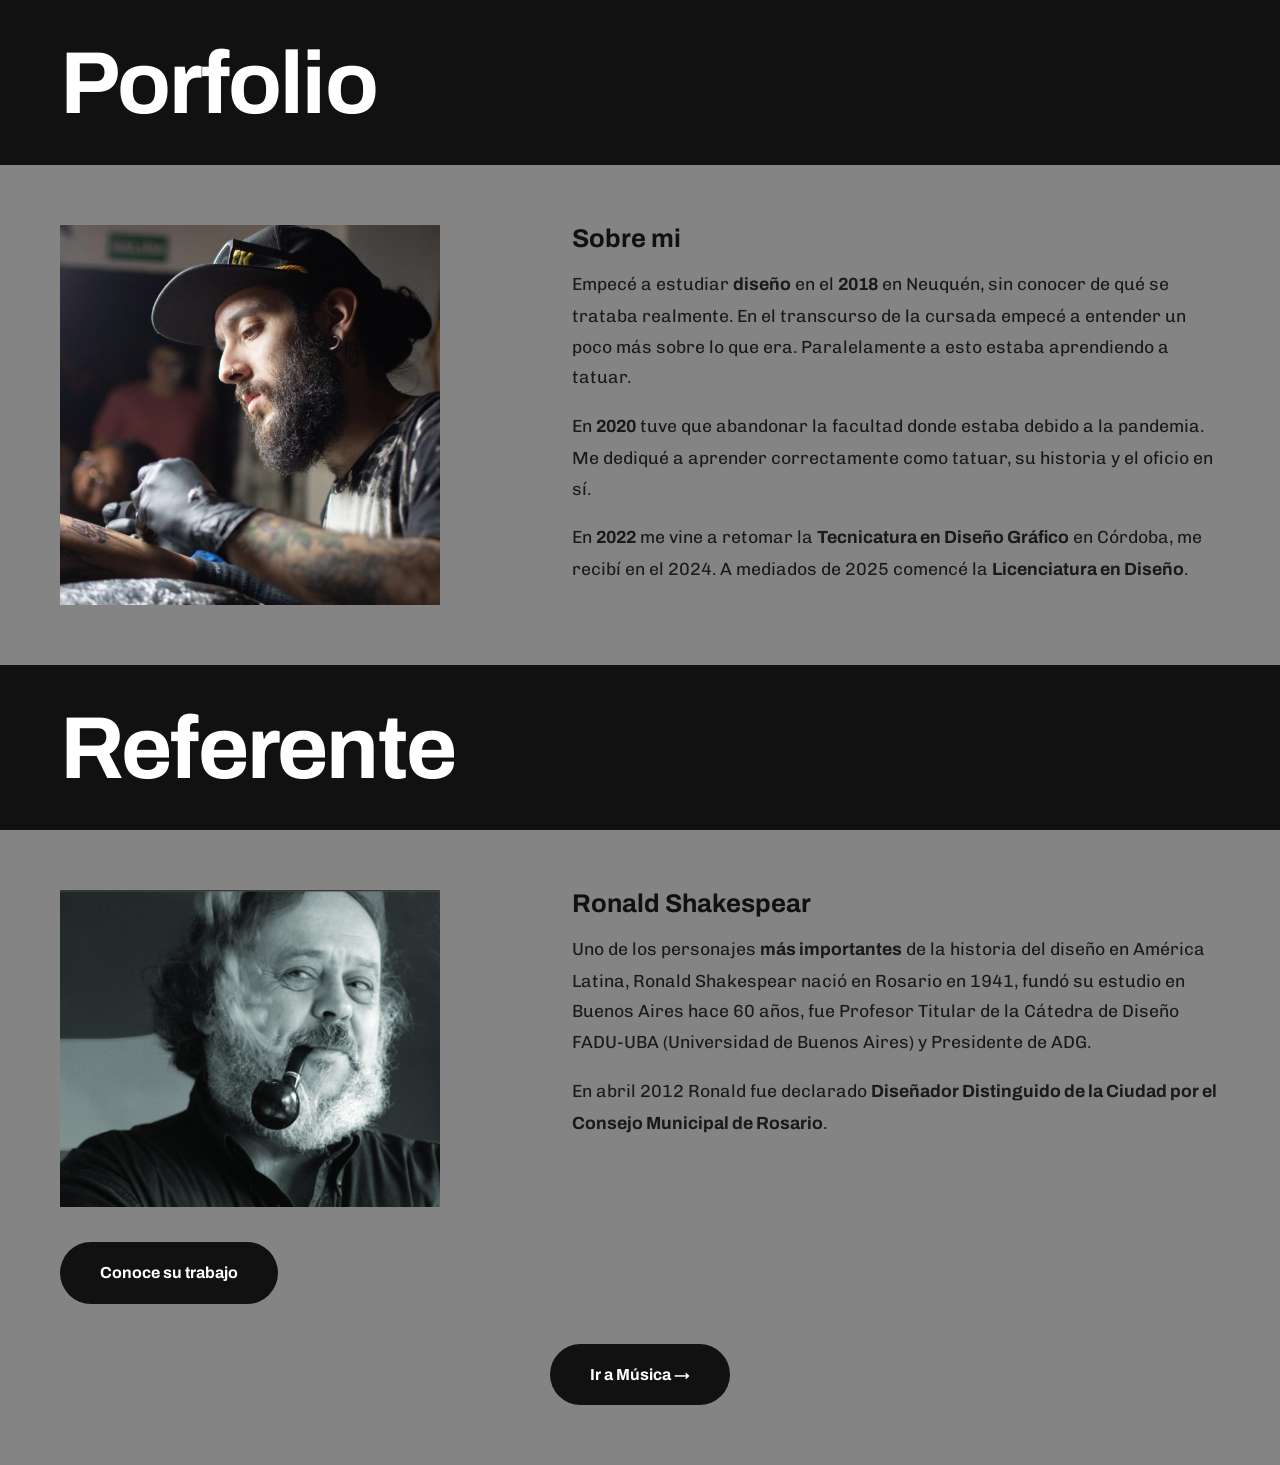
<file: index.html>
<!DOCTYPE html>
<html lang="es">
<head>
  <meta charset="UTF-8" />
  <meta name="viewport" content="width=device-width, initial-scale=1.0" />
  <title>Porfolio</title>
  <link rel="stylesheet" href="styles.css" />
</head>
<body>

  <!-- ===== SECCIÓN: PORFOLIO ===== -->
  <header class="page-header">
    <h1>Porfolio</h1>
  </header>

  <section class="content-section">
    <div class="card-layout">
      <!-- Foto -->
      <div class="card-photo">
        <img
          src="yo.jpeg"
          alt="Diseñador tatuando"
        />
      </div>

      <!-- Texto -->
      <div class="card-text">
        <h2>Sobre mi</h2>
        <p>
          Empecé a estudiar <strong>diseño</strong> en el <strong>2018</strong> en Neuquén, sin
          conocer de qué se trataba realmente. En el transcurso de la cursada empecé a entender
          un poco más sobre lo que era. Paralelamente a esto estaba aprendiendo a tatuar.
        </p>
        <p>
          En <strong>2020</strong> tuve que abandonar la facultad donde estaba debido a la pandemia.
          Me dediqué a aprender correctamente como tatuar, su historia y el oficio en sí.
        </p>
        <p>
          En <strong>2022</strong> me vine a retomar la <strong>Tecnicatura en Diseño Gráfico</strong>
          en Córdoba, me recibí en el 2024. A mediados de 2025 comencé la
          <strong>Licenciatura en Diseño</strong>.
        </p>
      </div>
    </div>
  </section>

  <!-- ===== SECCIÓN: REFERENTE ===== -->
  <header class="page-header">
    <h1>Referente</h1>
  </header>

  <section class="content-section">
    <div class="card-layout">
      <!-- Foto + Botón -->
      <div class="card-photo">
        <img
          src="ronald.png"
          alt="Ronald Shakespear"
        />
        <br />
        <a href="https://shakespearweb.com/porfolio/" target="_blank" class="btn">
          Conoce su trabajo
        </a>
      </div>

      <!-- Texto -->
      <div class="card-text">
        <h2>Ronald Shakespear</h2>
        <p>
          Uno de los personajes <strong>más importantes</strong> de la historia del diseño en
          América Latina, Ronald Shakespear nació en Rosario en 1941, fundó su estudio en Buenos
          Aires hace 60 años, fue Profesor Titular de la Cátedra de Diseño FADU-UBA (Universidad
          de Buenos Aires) y Presidente de ADG.
        </p>
        <p>
          En abril 2012 Ronald fue declarado <strong>Diseñador Distinguido de la Ciudad por el
          Consejo Municipal de Rosario</strong>.
        </p>
      </div>
    </div>

    <!-- Botón de navegación a página 2 -->
    <a href="musica.html" class="btn btn-center">Ir a Música →</a>
  </section>

</body>
</html>
</file>
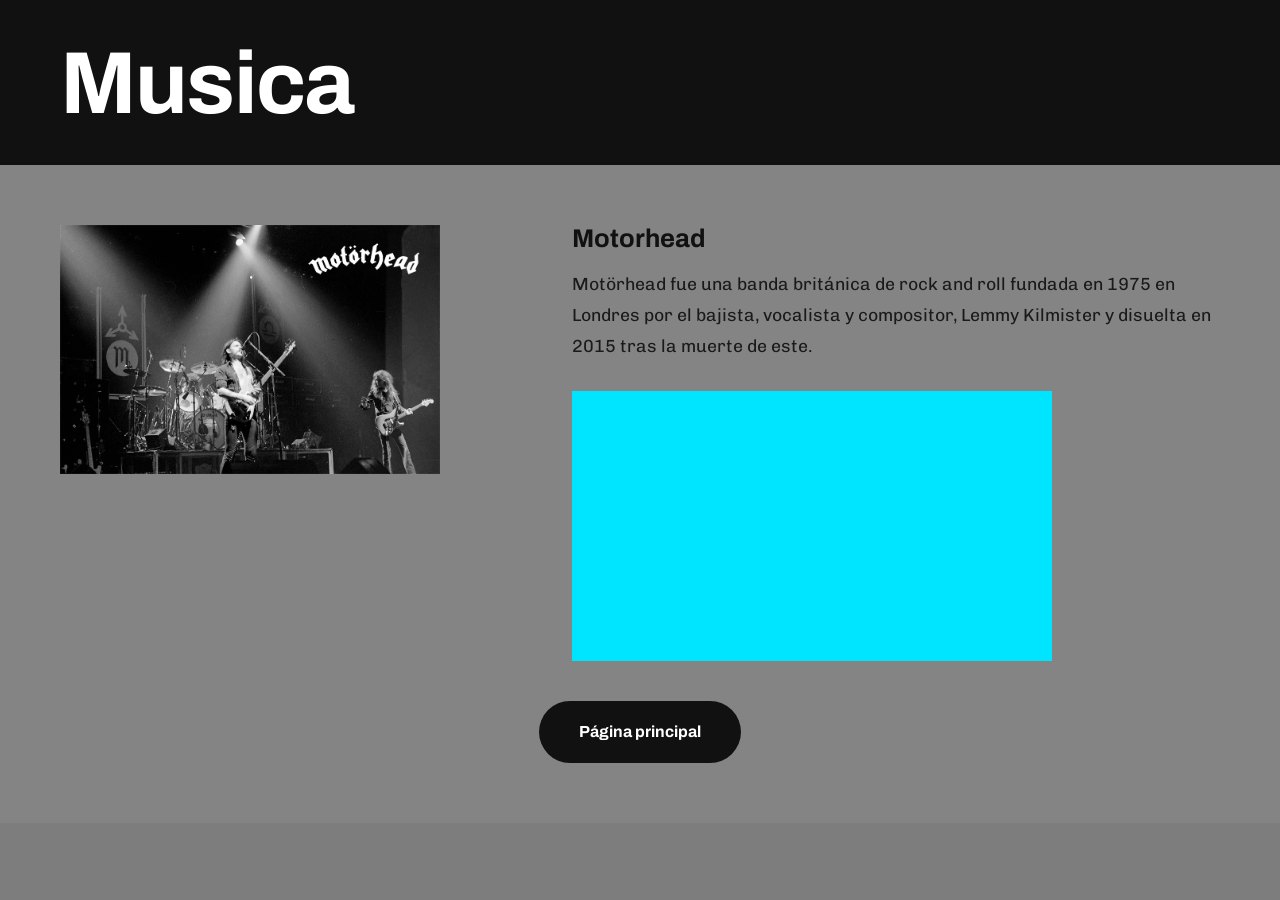
<file: musica.html>
<!DOCTYPE html>
<html lang="es">
<head>
  <meta charset="UTF-8" />
  <meta name="viewport" content="width=device-width, initial-scale=1.0" />
  <title>Música</title>
  <link rel="stylesheet" href="styles.css" />
</head>
<body>

  <!-- ===== SECCIÓN: MUSICA ===== -->
  <header class="page-header">
    <h1>Musica</h1>
  </header>

  <section class="content-section">
    <div class="card-layout">
      <!-- Foto -->
      <div class="card-photo">
        <img
          src="motorhead.jpg"
          alt="Motörhead en vivo"
        />
      </div>

      <!-- Texto + Video -->
      <div class="card-text">
        <h2>Motorhead</h2>
        <p>
          Motörhead fue una banda británica de rock and roll fundada en 1975 en Londres por
          el bajista, vocalista y compositor, Lemmy Kilmister y disuelta en 2015 tras la muerte
          de este.
        </p>

        <!-- Rectángulo celeste con video de YouTube -->
        <div class="video-wrapper">
          <iframe
            src="https://www.youtube.com/embed/aSsqavYIgNc"
            title="Motörhead – Ace of Spades"
            allow="accelerometer; autoplay; clipboard-write; encrypted-media; gyroscope; picture-in-picture"
            allowfullscreen
          ></iframe>
        </div>
      </div>
    </div>

    <!-- Botón volver a página principal -->
    <a href="index.html" class="btn btn-center">Página principal</a>
  </section>

</body>
</html>
</file>
<file: styles.css>
@import url('https://fonts.googleapis.com/css2?family=Archivo:wght@400;700&family=Chivo:wght@300;400;700&display=swap');

/* ===== RESET & BASE ===== */
*, *::before, *::after {
  box-sizing: border-box;
  margin: 0;
  padding: 0;
}

html {
  scroll-behavior: smooth;
}

body {
  background-color: #7d7d7d;
  color: #1a1a1a;
  font-family: 'Chivo', sans-serif;
  font-weight: 400;
  line-height: 1.6;
}

/* ===== TYPOGRAPHY ===== */
h1, h2, h3 {
  font-family: 'Archivo', sans-serif;
  font-weight: 700;
  line-height: 1.1;
}

p, li, span, a {
  font-family: 'Chivo', sans-serif;
}

/* ===== HEADER / HERO BANNER ===== */
.page-header {
  background-color: #111111;
  padding: 36px 60px 32px;
}

.page-header h1 {
  font-size: clamp(3rem, 7vw, 5.5rem);
  color: #ffffff;
  letter-spacing: -0.02em;
}

/* ===== CONTENT SECTION ===== */
.content-section {
  background-color: #848484;
  padding: 60px;
}

.card-layout {
  display: grid;
  grid-template-columns: 1fr 1.4fr;
  gap: 50px;
  align-items: start;
  max-width: 1400px;
  margin: 0 auto;
}

/* ===== PHOTO ===== */
.card-photo img {
  width: 100%;
  max-width: 380px;
  display: block;
  object-fit: cover;
  filter: grayscale(15%);
}

/* ===== TEXT BLOCK ===== */
.card-text h2 {
  font-size: clamp(1.2rem, 2.5vw, 1.6rem);
  color: #111111;
  margin-bottom: 16px;
}

.card-text p {
  font-size: clamp(0.95rem, 1.5vw, 1.1rem);
  color: #1a1a1a;
  margin-bottom: 18px;
  line-height: 1.75;
}

.card-text p strong {
  font-family: 'Archivo', sans-serif;
  font-weight: 700;
}

/* ===== BUTTON ===== */
.btn {
  display: inline-block;
  background-color: #111111;
  color: #ffffff;
  font-family: 'Archivo', sans-serif;
  font-weight: 700;
  font-size: 1rem;
  padding: 18px 40px;
  border-radius: 50px;
  text-decoration: none;
  transition: background 0.25s ease, transform 0.2s ease;
  margin-top: 10px;
  cursor: pointer;
  border: none;
}

.btn:hover {
  background-color: #333333;
  transform: translateY(-2px);
}

.btn-center {
  display: block;
  width: fit-content;
  margin: 40px auto 0;
}

/* ===== VIDEO EMBED ===== */
.video-wrapper {
  margin-top: 30px;
  width: 100%;
  max-width: 480px;
  aspect-ratio: 16 / 9;
  background-color: #00e5ff;
  overflow: hidden;
}

.video-wrapper iframe {
  width: 100%;
  height: 100%;
  border: none;
  display: block;
}

/* ===== RESPONSIVE ===== */
@media (max-width: 768px) {
  .page-header {
    padding: 28px 24px;
  }

  .content-section {
    padding: 36px 24px;
  }

  .card-layout {
    grid-template-columns: 1fr;
    gap: 32px;
  }

  .card-photo img {
    max-width: 100%;
  }

  .video-wrapper {
    max-width: 100%;
  }
}
</file>
